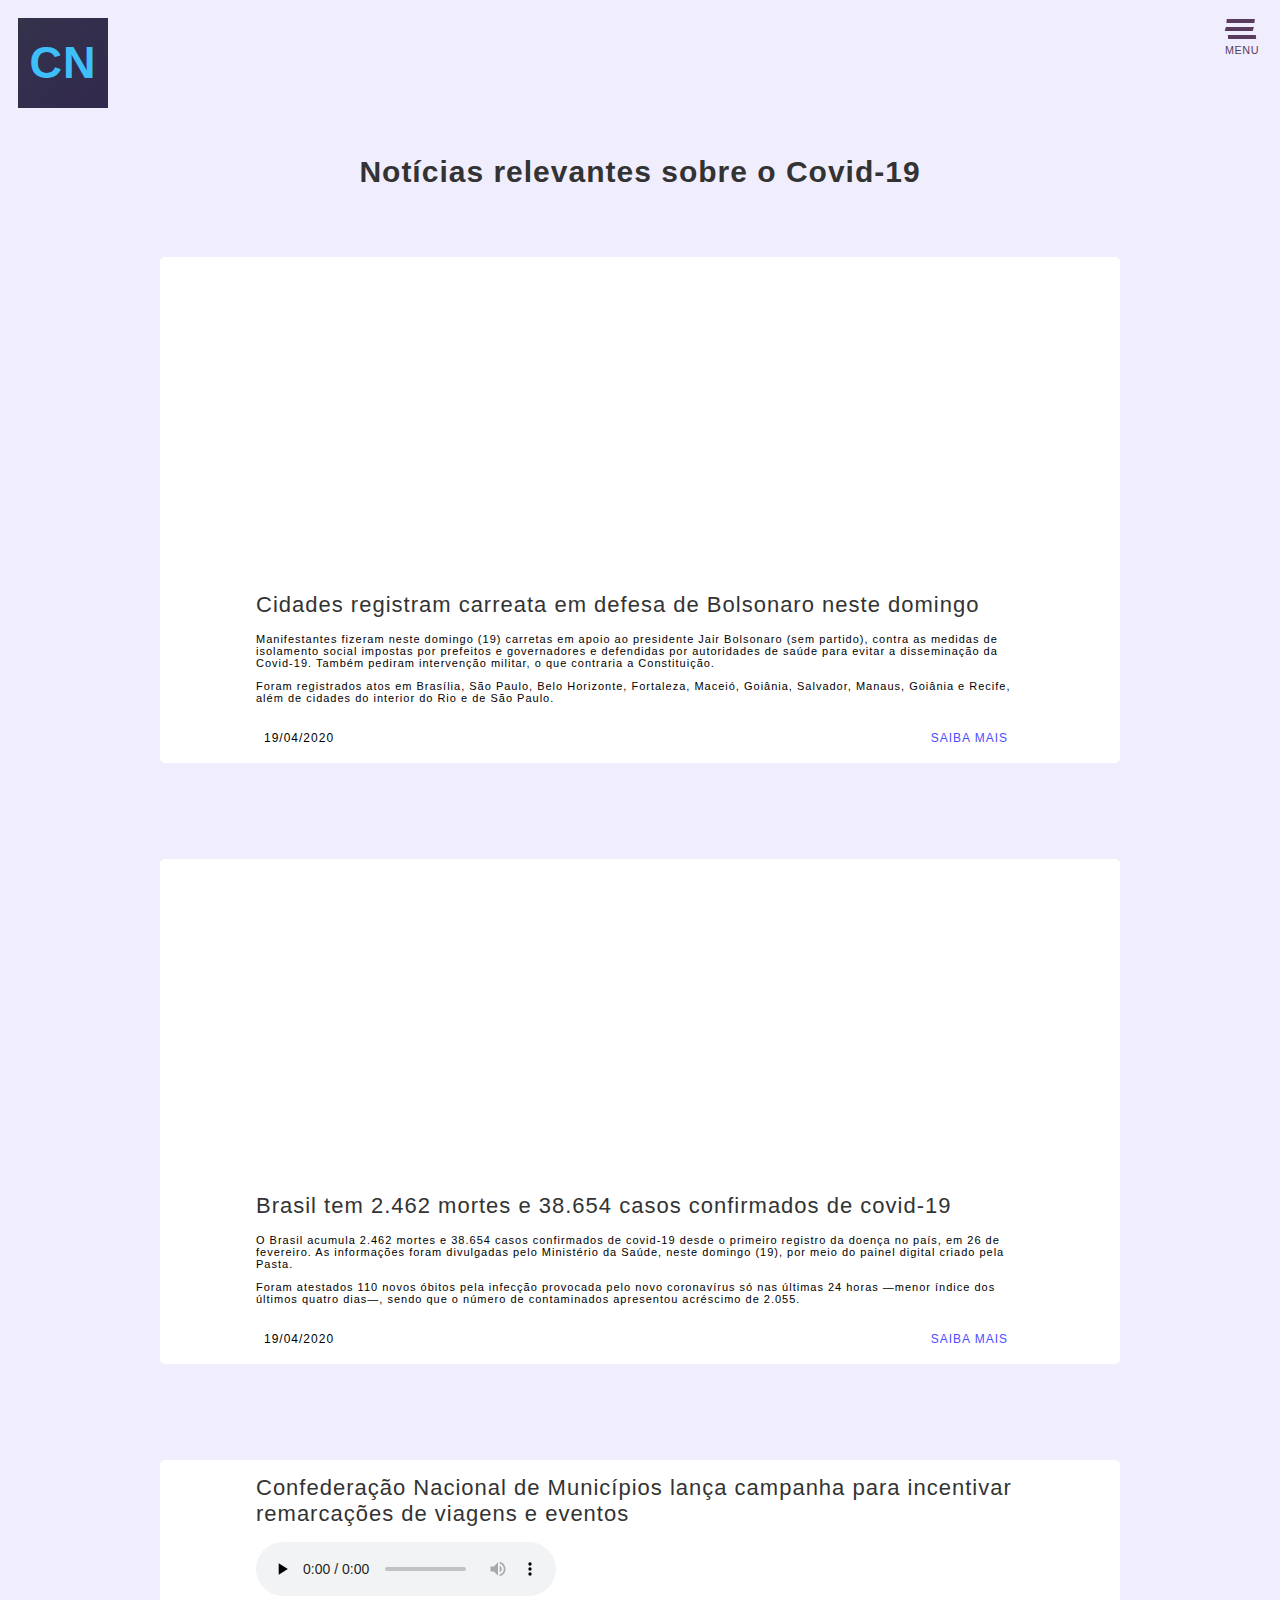
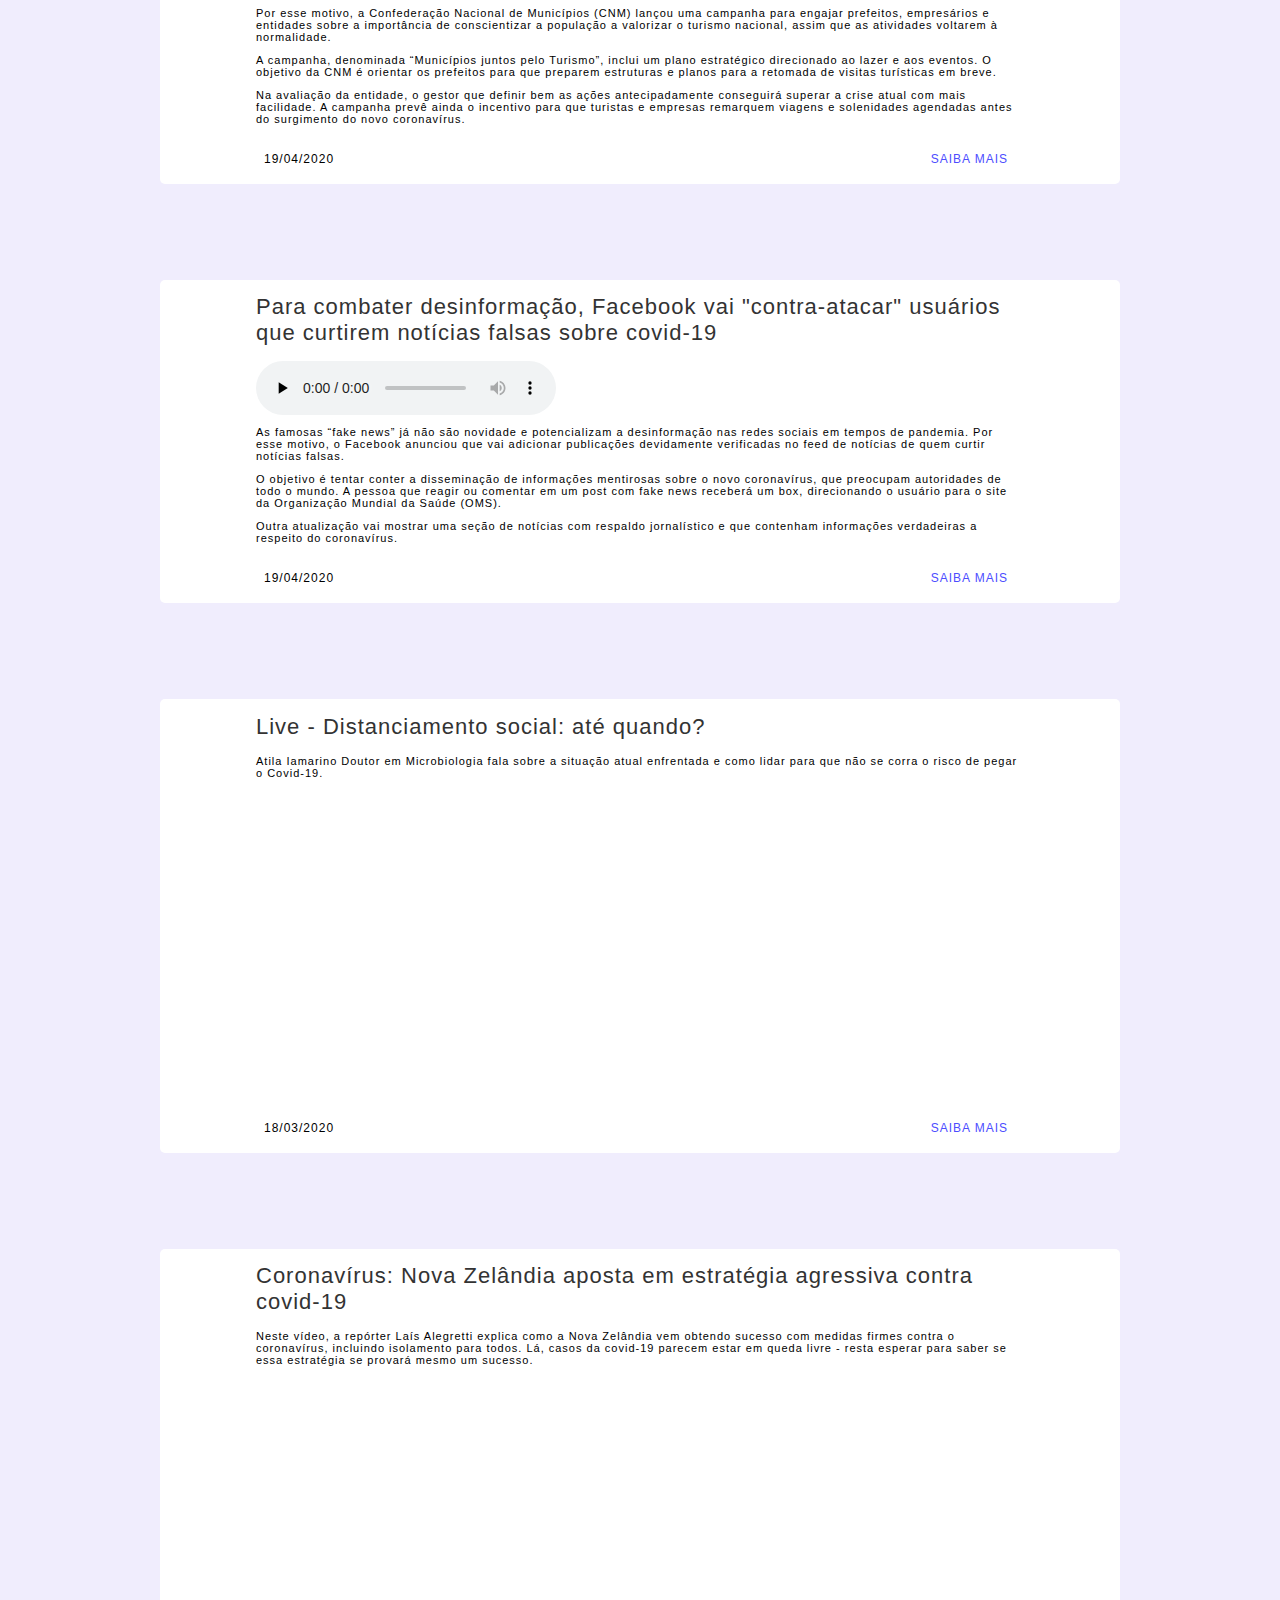
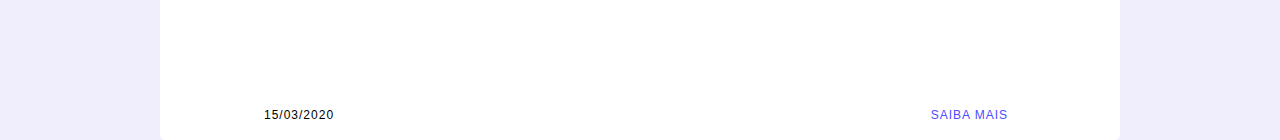
<file: index.html>
<!DOCTYPE html>
<html lang="pt-br">
  <head>
    <meta charset="UTF-8" />
    <meta name="viewport" content="width=device-width, initial-scale=1.0" />
    <title>Notícias do COVID-19</title>
    <link rel="stylesheet" href="css/home.css" />
    <link rel="stylesheet" href="css/default.css">
  </head>
  <body>
    <!-- HEADER -->
    <div class="logo">
      <div id="logocontainer" onclick="fill()">
        <div id="pelogo">CN</div>
      </div>
      <button id="burger" class="open-main-nav">
        <span class="burger"></span>
        <span class="burger-text">Menu</span>
      </button>
      <nav class="main-nav" id="main-nav">
        <ul>
          <li>
            <a href="index.html" class="menu-item">
              <img class="menu-icon" src="assets/images/icons/home.svg" alt="Home" />
              <span>Home</span>
            </a>
          </li>
          <li>
            <a href="about.html" class="menu-item">
              <img class="menu-icon" src="assets/images/icons/about.svg" alt="Sobre" />
              <span>Sobre</span>
            </a>
          </li>
          <li>
            <a href="contact.html" class="menu-item">
              <img
                class="menu-icon"
                src="assets/images/icons/contact.svg"
                alt="Contato"
              />
              <span>Contato</span>
            </a>
          </li>
          <li>
            <a href="more.html" class="menu-item">
              <img
                class="menu-icon"
                src="assets/images/icons/more.svg"
                alt="Saiba Mais"
              />
              <span>Saiba Mais</span>
            </a>
          </li>
        </ul>
      </nav>
    </div>

    <h1 class="title-site">Notícias relevantes sobre o Covid-19</h1>
    
    <!-- CONTENT -->
    <div class="content">
      <div class="blog-container">
        <div class="blog-header">
          <div class="blog-cover-1"></div>
        </div>

        <div class="blog-body">
          <div class="blog-title">
            <h1>
              <a
                target="_blank"
                href="https://g1.globo.com/politica/noticia/2020/04/19/manifestantes-fazem-carreata-em-brasilia-em-apoio-a-bolsonaro.ghtml"
                >Cidades registram carreata em defesa de Bolsonaro neste
                domingo</a
              >
            </h1>
          </div>
          <div class="blog-summary">
            <p>
              Manifestantes fizeram neste domingo (19) carretas em apoio ao
              presidente Jair Bolsonaro (sem partido), contra as medidas de
              isolamento social impostas por prefeitos e governadores e
              defendidas por autoridades de saúde para evitar a disseminação da
              Covid-19. Também pediram intervenção militar, o que contraria a
              Constituição.
            </p>
            <p>
              Foram registrados atos em Brasília, São Paulo, Belo Horizonte,
              Fortaleza, Maceió, Goiânia, Salvador, Manaus, Goiânia e Recife,
              além de cidades do interior do Rio e de São Paulo.
            </p>
          </div>
        </div>

        <div class="blog-footer">
          <ul>
            <li class="published-date">19/04/2020</li>
            <li class="more">
              <a
                target="_blank"
                href="https://g1.globo.com/politica/noticia/2020/04/19/manifestantes-fazem-carreata-em-brasilia-em-apoio-a-bolsonaro.ghtml"
              >
                Saiba Mais</a
              >
            </li>
          </ul>
        </div>
      </div>

      <div class="blog-container">
        <div class="blog-header">
          <div class="blog-cover-2"></div>
        </div>

        <div class="blog-body">
          <div class="blog-title">
            <h1>
              <a
                target="_blank"
                href="https://noticias.r7.com/saude/brasil-tem-2462-mortes-e-38654-casos-confirmados-de-covid-19-19042020"
                >Brasil tem 2.462 mortes e 38.654 casos confirmados de
                covid-19</a
              >
            </h1>
          </div>
          <div class="blog-summary">
            <p>
              O Brasil acumula 2.462 mortes e 38.654 casos confirmados de
              covid-19 desde o primeiro registro da doença no país, em 26 de
              fevereiro. As informações foram divulgadas pelo Ministério da
              Saúde, neste domingo (19), por meio do painel digital criado pela
              Pasta.
            </p>
            <p>
              Foram atestados 110 novos óbitos pela infecção provocada pelo novo
              coronavírus só nas últimas 24 horas —menor índice dos últimos
              quatro dias—, sendo que o número de contaminados apresentou
              acréscimo de 2.055.
            </p>
          </div>
        </div>

        <div class="blog-footer">
          <ul>
            <li class="published-date">19/04/2020</li>
            <li class="more">
              <a
                target="_blank"
                href="https://noticias.r7.com/saude/brasil-tem-2462-mortes-e-38654-casos-confirmados-de-covid-19-19042020"
              >
                Saiba Mais</a
              >
            </li>
          </ul>
        </div>
      </div>

      <div class="blog-container">
        <div class="blog-header"></div>

        <div class="blog-body">
          <div class="blog-title">
            <h1>
              <a
                target="_blank"
                href="https://www.agenciadoradio.com.br/noticias/confederacao-nacional-de-municipios-lanca-campanha-para-incentivar-remarcacoes-de-viagens-e-eventos-pran208607"
                >Confederação Nacional de Municípios lança campanha para
                incentivar remarcações de viagens e eventos</a
              >
            </h1>
          </div>
          <div class="blog-summary">
            <audio
              controls=""
              controlslist="noplay nopause nodownload"
              data-id="17730"
              data-trigger="true"
              preload="none"
              style="display: block;"
            >
              <source src="/assets/audio/news-2.mp3" type="audio/ogg" />
              <source src="/assets/audio/news-2.mp3" type="audio/mpeg" />
            </audio>
            <p>
              Por esse motivo, a Confederação Nacional de Municípios (CNM)
              lançou uma campanha para engajar prefeitos, empresários e
              entidades sobre a importância de conscientizar a população a
              valorizar o turismo nacional, assim que as atividades voltarem à
              normalidade.
            </p>
            <p>
              A campanha, denominada “Municípios juntos pelo Turismo”, inclui um
              plano estratégico direcionado ao lazer e aos eventos. O objetivo
              da CNM é orientar os prefeitos para que preparem estruturas e
              planos para a retomada de visitas turísticas em breve.
            </p>
            <p>
              Na avaliação da entidade, o gestor que definir bem as ações
              antecipadamente conseguirá superar a crise atual com mais
              facilidade. A campanha prevê ainda o incentivo para que turistas e
              empresas remarquem viagens e solenidades agendadas antes do
              surgimento do novo coronavírus.
            </p>
          </div>
        </div>

        <div class="blog-footer">
          <ul>
            <li class="published-date">19/04/2020</li>
            <li class="more">
              <a
                target="_blank"
                href="https://www.agenciadoradio.com.br/noticias/confederacao-nacional-de-municipios-lanca-campanha-para-incentivar-remarcacoes-de-viagens-e-eventos-pran208607"
              >
                Saiba Mais</a
              >
            </li>
          </ul>
        </div>
      </div>

      <div class="blog-container">
        <div class="blog-header"></div>

        <div class="blog-body">
          <div class="blog-title">
            <h1>
              <a
                target="_blank"
                href="https://www.agenciadoradio.com.br/noticias/para-combater-desinformacao-facebook-vai-contra-atacar-usuarios-que-curtirem-noticias-falsas-sobre-covid-19-pran208611"
                >Para combater desinformação, Facebook vai "contra-atacar"
                usuários que curtirem notícias falsas sobre covid-19</a
              >
            </h1>
          </div>
          <div class="blog-summary">
            <audio
              controls=""
              controlslist="noplay nopause nodownload"
              data-id="17730"
              data-trigger="true"
              preload="none"
              style="display: block;"
            >
              <source src="/assets/audio/news-3.mp3" type="audio/ogg" />
              <source src="/assets/audio/news-3.mp3" type="audio/mpeg" />
            </audio>
            <p>
              As famosas “fake news” já não são novidade e potencializam a
              desinformação nas redes sociais em tempos de pandemia. Por esse
              motivo, o Facebook anunciou que vai adicionar publicações
              devidamente verificadas no feed de notícias de quem curtir
              notícias falsas.
            </p>
            <p>
              O objetivo é tentar conter a disseminação de informações
              mentirosas sobre o novo coronavírus, que preocupam autoridades de
              todo o mundo. A pessoa que reagir ou comentar em um post com fake
              news receberá um box, direcionando o usuário para o site da
              Organização Mundial da Saúde (OMS).
            </p>
            <p>
              Outra atualização vai mostrar uma seção de notícias com respaldo
              jornalístico e que contenham informações verdadeiras a respeito do
              coronavírus.
            </p>
          </div>
        </div>

        <div class="blog-footer">
          <ul>
            <li class="published-date">19/04/2020</li>
            <li class="more">
              <a
                target="_blank"
                href="https://www.agenciadoradio.com.br/noticias/para-combater-desinformacao-facebook-vai-contra-atacar-usuarios-que-curtirem-noticias-falsas-sobre-covid-19-pran208611"
              >
                Saiba Mais</a
              >
            </li>
          </ul>
        </div>
      </div>

    <div class="blog-container">
        <div class="blog-header"></div>

        <div class="blog-body">
          <div class="blog-title">
            <h1>
              <a target="_blank" href="https://youtu.be/rPU28Sa9OJw"
                >Live - Distanciamento social: até quando?</a
              >
            </h1>
          </div>
          <div class="blog-summary">
            <p>
              Atila Iamarino Doutor em Microbiologia fala sobre a situação atual
              enfrentada e como lidar para que não se corra o risco de pegar o
              Covid-19.
            </p>
          </div>
        </div>
        <iframe
          class="video"
          width="560" height="315"
          src="https://www.youtube.com/embed/rPU28Sa9OJw"
          frameborder="0"
          allow="accelerometer; autoplay; encrypted-media; gyroscope; picture-in-picture"
          allowfullscreen
        ></iframe>

        <div class="blog-footer">
          <ul>
            <li class="published-date">18/03/2020</li>
            <li class="more">
              <a target="_blank" href="https://youtu.be/rPU28Sa9OJw">
                Saiba Mais</a
              >
            </li>
          </ul>
        </div>
      </div>
    </div>

    <div class="blog-container">
      <div class="blog-header"></div>

      <div class="blog-body">
        <div class="blog-title">
          <h1>
            <a target="_blank" href="https://youtu.be/mn7qUlmbzdM"
              >Coronavírus: Nova Zelândia aposta em estratégia agressiva contra covid-19</a
            >
          </h1>
        </div>
        <div class="blog-summary">
          <p>
            Neste vídeo, a repórter Laís Alegretti explica como a Nova Zelândia vem obtendo sucesso com medidas firmes contra o coronavírus, incluindo isolamento para todos. Lá, casos da covid-19 parecem estar em queda livre - resta esperar para saber se essa estratégia se provará mesmo um sucesso.
          </p>
        </div>
      </div>
      <iframe class="video" width="560" height="315" src="https://www.youtube.com/embed/mn7qUlmbzdM" frameborder="0" allow="accelerometer; autoplay; encrypted-media; gyroscope; picture-in-picture" allowfullscreen></iframe>
      <div class="blog-footer">
        <ul>
          <li class="published-date">15/03/2020</li>
          <li class="more">
            <a target="_blank" href="https://youtu.be/mn7qUlmbzdM">
              Saiba Mais</a
            >
          </li>
        </ul>
      </div>
    </div>
  </div>
  <script src="js/default.js"></script>
  </body>
</html>
</file>
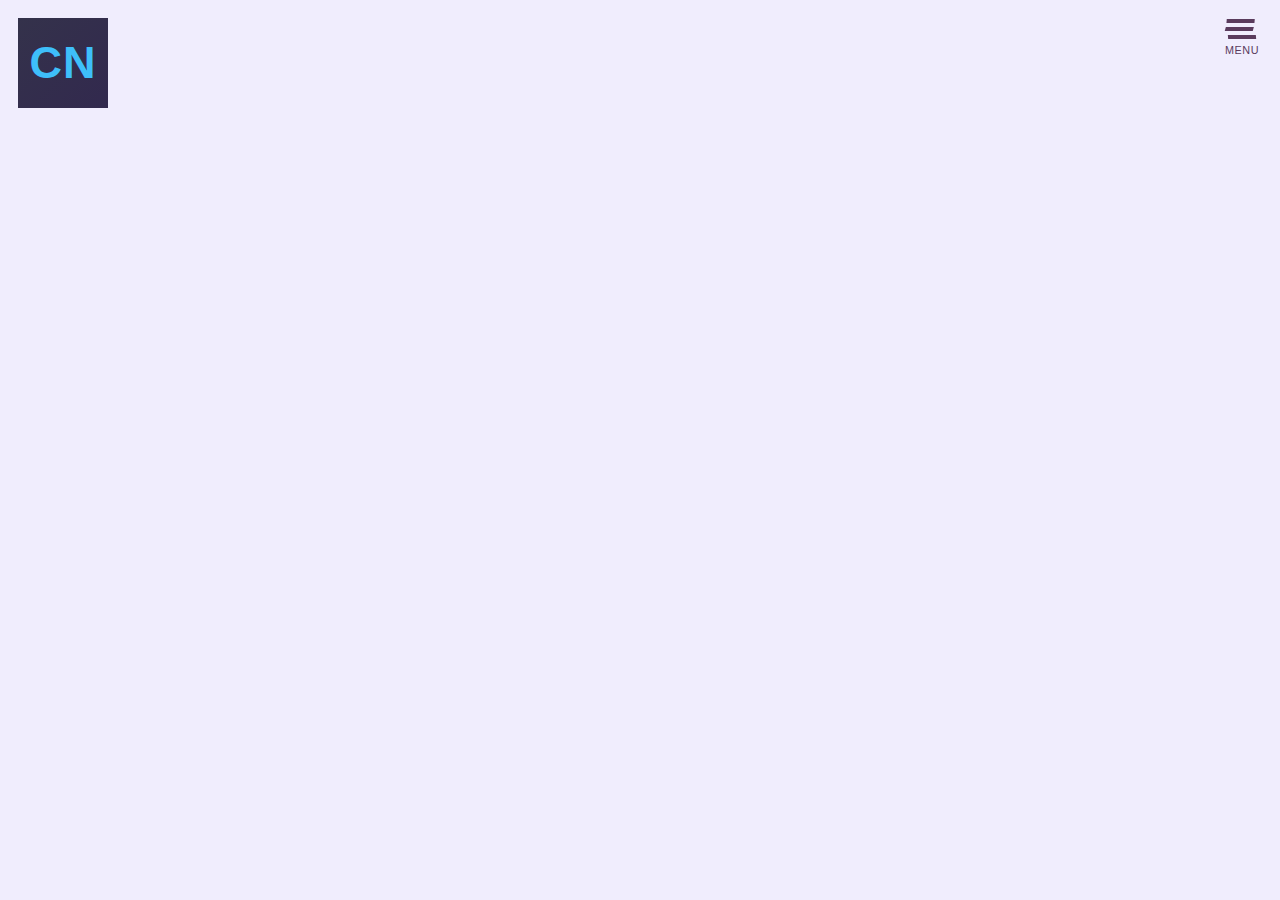
<file: contact.html>
<!DOCTYPE html>
<html lang="en">
  <head>
    <meta charset="UTF-8" />
    <meta name="viewport" content="width=device-width, initial-scale=1.0" />
    <title>Notícias do COVID-19 | Contato</title>
    <link rel="stylesheet" href="css/default.css" />
  </head>
  <body>
    <!-- HEADER -->
    <div class="logo">
      <div id="logocontainer" onclick="fill()">
        <div id="pelogo">CN</div>
      </div>
      <button id="burger" class="open-main-nav">
        <span class="burger"></span>
        <span class="burger-text">Menu</span>
      </button>
      <nav class="main-nav" id="main-nav">
        <ul>
          <li>
            <a href="index.html" class="menu-item">
              <img
                class="menu-icon"
                src="assets/images/icons/home.svg"
                alt="Home"
              />
              <span>Home</span>
            </a>
          </li>
          <li>
            <a href="about.html" class="menu-item">
              <img
                class="menu-icon"
                src="assets/images/icons/about.svg"
                alt="Sobre"
              />
              <span>Sobre</span>
            </a>
          </li>
          <li>
            <a href="contact.html" class="menu-item">
              <img
                class="menu-icon"
                src="assets/images/icons/contact.svg"
                alt="Contato"
              />
              <span>Contato</span>
            </a>
          </li>
          <li>
            <a href="more.html" class="menu-item">
              <img
                class="menu-icon"
                src="assets/images/icons/more.svg"
                alt="Saiba Mais"
              />
              <span>Saiba Mais</span>
            </a>
          </li>
        </ul>
      </nav>
    </div>

    <!-- CONTENT -->
    <!-- www.123formbuilder.com script begins here -->
    <script
      type="text/javascript"
      defer
      src="//www.123formbuilder.com/embed/5401782.js"
      data-role="form"
      data-default-width="650px"
    ></script>
    <!-- www.123formbuilder.com script ends here -->
    <script src="js/default.js"></script>
  </body>
</html>
</file>
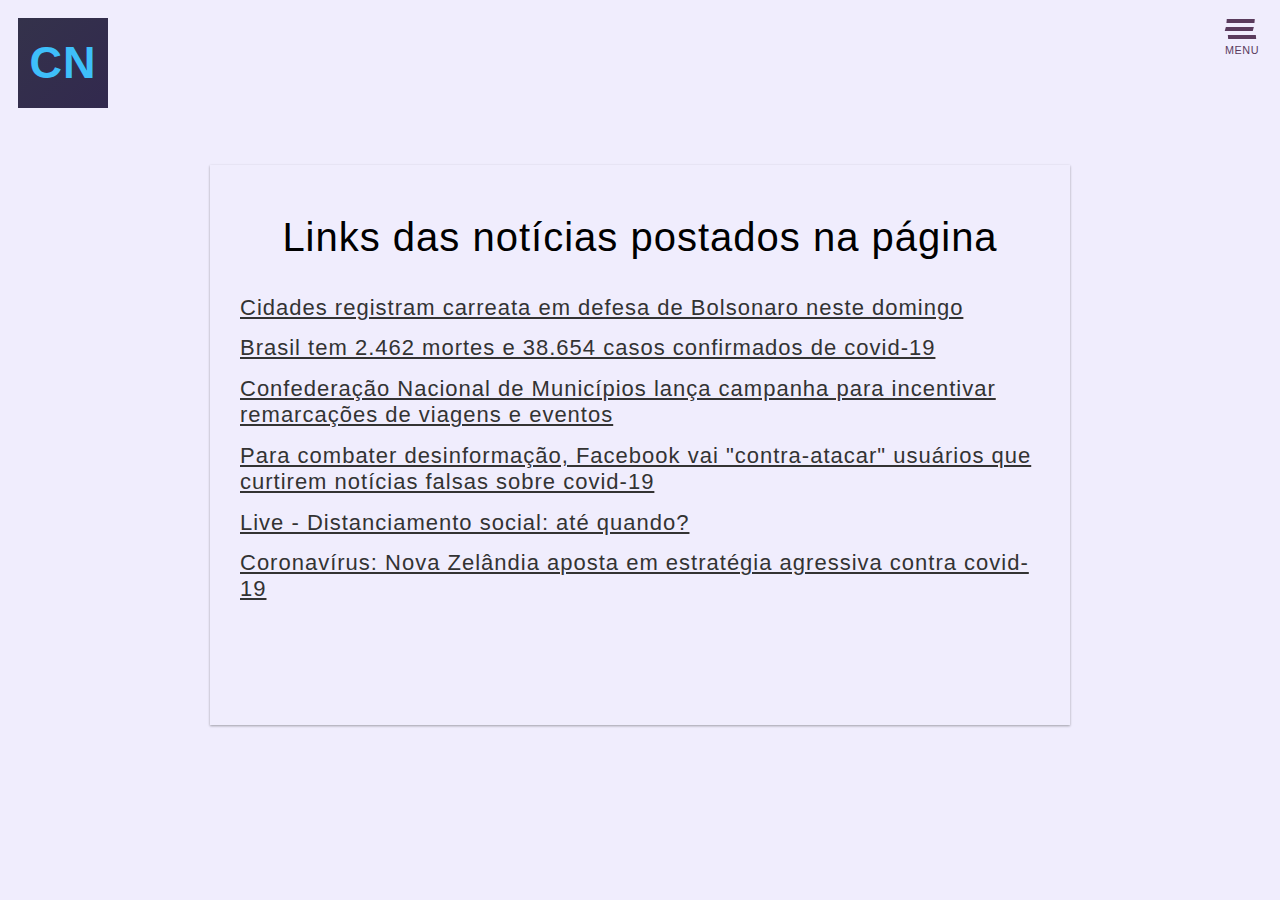
<file: more.html>
<!DOCTYPE html>
<html lang="en">
  <head>
    <meta charset="UTF-8" />
    <meta name="viewport" content="width=device-width, initial-scale=1.0" />
    <title>Notícias do COVID-19 | Saiba Mais</title>
    <link rel="stylesheet" href="css/default.css" />
    <link rel="stylesheet" href="css/more.css" />
  </head>
  <body>
    <!-- HEADER -->
    <div class="logo">
      <div id="logocontainer" onclick="fill()">
        <div id="pelogo">CN</div>
      </div>
      <button id="burger" class="open-main-nav">
        <span class="burger"></span>
        <span class="burger-text">Menu</span>
      </button>
      <nav class="main-nav" id="main-nav">
        <ul>
          <li>
            <a href="index.html" class="menu-item">
              <img
                class="menu-icon"
                src="assets/images/icons/home.svg"
                alt="Home"
              />
              <span>Home</span>
            </a>
          </li>
          <li>
            <a href="about.html" class="menu-item">
              <img
                class="menu-icon"
                src="assets/images/icons/about.svg"
                alt="Sobre"
              />
              <span>Sobre</span>
            </a>
          </li>
          <li>
            <a href="contact.html" class="menu-item">
              <img
                class="menu-icon"
                src="assets/images/icons/contact.svg"
                alt="Contato"
              />
              <span>Contato</span>
            </a>
          </li>
          <li>
            <a href="more.html" class="menu-item">
              <img
                class="menu-icon"
                src="assets/images/icons/more.svg"
                alt="Saiba Mais"
              />
              <span>Saiba Mais</span>
            </a>
          </li>
        </ul>
      </nav>
    </div>

    <!-- CONTENT -->
    <div class="content">
      <div class="card-more">
        <div class="title">
          Links das notícias postados na página
        </div>
        <div class="links">
          <div class="blog-title">
            <h1>
              <a
                target="_blank"
                href="https://g1.globo.com/politica/noticia/2020/04/19/manifestantes-fazem-carreata-em-brasilia-em-apoio-a-bolsonaro.ghtml"
                >Cidades registram carreata em defesa de Bolsonaro neste
                domingo</a
              >
            </h1>
          </div>
          <div class="blog-title">
            <h1>
              <a
                target="_blank"
                href="https://noticias.r7.com/saude/brasil-tem-2462-mortes-e-38654-casos-confirmados-de-covid-19-19042020"
                >Brasil tem 2.462 mortes e 38.654 casos confirmados de
                covid-19</a
              >
            </h1>
          </div>
          <div class="blog-title">
            <h1>
              <a
                target="_blank"
                href="https://www.agenciadoradio.com.br/noticias/confederacao-nacional-de-municipios-lanca-campanha-para-incentivar-remarcacoes-de-viagens-e-eventos-pran208607"
                >Confederação Nacional de Municípios lança campanha para
                incentivar remarcações de viagens e eventos</a
              >
            </h1>
          </div>
          <div class="blog-title">
            <h1>
              <a
                target="_blank"
                href="https://www.agenciadoradio.com.br/noticias/para-combater-desinformacao-facebook-vai-contra-atacar-usuarios-que-curtirem-noticias-falsas-sobre-covid-19-pran208611"
                >Para combater desinformação, Facebook vai "contra-atacar"
                usuários que curtirem notícias falsas sobre covid-19</a
              >
            </h1>
          </div>
          <div class="blog-title">
            <h1>
              <a target="_blank" href="https://youtu.be/rPU28Sa9OJw"
                >Live - Distanciamento social: até quando?</a
              >
            </h1>
          </div>
          <div class="blog-title">
            <h1>
              <a target="_blank" href="https://youtu.be/mn7qUlmbzdM"
                >Coronavírus: Nova Zelândia aposta em estratégia agressiva
                contra covid-19</a
              >
            </h1>
          </div>
        </div>
      </div>
    </div>
    <script src="js/default.js"></script>
  </body>
</html>
</file>
<file: css/home.css>
/* GENERIC */
body {
  margin: 0;
  width: 100%;
  height: 100vh;
  font-family: "Poppins", sans-serif;
  font-size: 11px;
  letter-spacing: 1px;
  background: #f0edfd;
}

.title-site {
  font-weight: 800;
  font-family: "adelle-sans", sans-serif;
  text-align: center;
  font-size: 30px;
  color: #333;
}

/* NEWS */
.content {
  display: flex;
  justify-self: center;
  flex-wrap: wrap;
}
.blog-container {
  background: #fff;
  border-radius: 5px;
  box-shadow: hsla(0, 0, 0, 0.2) 0 4px 2px -2px;
  font-family: "adelle-sans", sans-serif;
  font-weight: 100;
  margin: 48px auto;
  width: 60rem;
  display: flex;
  flex-direction: column;
}

.blog-container a {
  color: #4d4dff;
  text-decoration: none;
  transition: 0.25s ease;
}

.blog-container a:hover {
  border-color: #ff4d4d;
  color: #ff4d4d;
}

.blog-cover-1 {
  background: url("https://s2.glbimg.com/dNeNgaJg1qmkkEBHu9nKKV8EB2A=/0x0:1280x720/1000x0/smart/filters:strip_icc()/i.s3.glbimg.com/v1/AUTH_59edd422c0c84a879bd37670ae4f538a/internal_photos/bs/2020/N/Q/fIifyBRRmfJBMo8Pm3wQ/carreata-bsb1.jpeg");
  background-size: cover;
  border-radius: 5px 5px 0 0;
  height: 20rem;
  box-shadow: inset hsla(0, 0, 0, 0.2) 0 64px 64px 16px;
}

.blog-cover-2 {
  background: url("https://img.r7.com/images/coronavirusreuters1704-19042020132242042?dimensions=660x360");
  background-size: cover;
  border-radius: 5px 5px 0 0;
  height: 20rem;
  box-shadow: inset hsla(0, 0, 0, 0.2) 0 64px 64px 16px;
}

.blog-body {
  margin: 0 auto;
  width: 80%;
}

.blog-title h1 a {
  color: #333;
  font-weight: 100;
}

.blog-summary p {
  color: lighten(#333, 10%);
}

.blog-footer {
  border-top: 1px solid lighten(#333, 70%);
  margin: 0 auto;
  padding-bottom: 0.125rem;
  width: 80%;
}
.blog-footer ul {
  list-style: none;
  display: flex;
  flex: row wrap;
  justify-content: flex-end;
  padding-left: 0;
}
.blog-footer li:first-child {
  margin-right: auto;
}
.blog-footer li + li {
  margin-left: 0.5rem;
}
.blog-footer li {
  color: lighten(#333, 40%);
  font-size: 0.75rem;
  height: 1.5rem;
  letter-spacing: 1px;
  line-height: 1.5rem;
  text-align: center;
  text-transform: uppercase;
  position: relative;
  white-space: nowrap;
}

.more {
  margin-right: 1rem;
}

.published-date {
  border: 1px solid lighten(#333, 40%);
  border-radius: 3px;
  padding: 0 0.5rem;
}

.video {
  margin: auto;
}
</file>
<file: css/default.css>
body {
  margin: 0;
  width: 100%;
  height: 100vh;
  font-family: "Poppins", sans-serif;
  font-size: 11px;
  letter-spacing: 1px;
  background: #f0edfd;
}

/* HEADER */
.main-nav {
  position: absolute;
  top: 0;
  right: 0;
  left: 0;
  bottom: 0;
  text-align: center;
  background: #fff;
  opacity: 0;
  z-index: -1;
  visibility: hidden;
  transition: all 0.375s;
}

.main-nav.is-open {
  opacity: 1;
  z-index: 100;
  visibility: visible;
}

/* Yellow band effect */
.main-nav::before {
  content: "";
  position: absolute;
  top: 0;
  bottom: 0;
  left: 0;
  right: -15px;
  background: #00b0ff;
  transform-origin: 0 0;
  transform: skew(-14deg) translateX(-120%);
  transition: all 0.275s 0.1s;
}

.main-nav.is-open::before {
  transform: skew(-14deg) translateX(0);
}

/* Skewing effect on menu links */
.main-nav ul {
  display: inline-flex;
  flex-direction: column;
  height: 93%; /* Should be 100%, but we have a notice message :D */
  align-items: flex-end;
  justify-content: center;
  transform: translateX(-18%) skew(-16deg);
}

.main-nav li {
  display: block;
  margin: 0.5rem 0;
  text-align: right;
  transform: skew(16deg);
}

/* Apparition effect on links */
.main-nav a {
  opacity: 0;
  transform: translateY(-10px);
}

.main-nav.is-open a {
  opacity: 1;
  transform: translateY(0);
}
.main-nav li:nth-child(1) a {
  transition: all 275ms 175ms;
}
.main-nav li:nth-child(2) a {
  transition: all 275ms 225ms;
}
.main-nav li:nth-child(3) a {
  transition: all 275ms 275ms;
}
.main-nav li:nth-child(4) a {
  transition: all 275ms 325ms;
}
.main-nav li:nth-child(5) a {
  transition: all 275ms 375ms;
}

/* Decoration */
.main-nav ul,
.main-nav li {
  list-style: none;
  padding: 0;
}
.main-nav a {
  display: block;
  padding: 12px 0;
  color: #5a3b5d;
  font-size: 1.4em;
  text-decoration: none;
  font-weight: bold;
}

.open-main-nav {
  position: absolute;
  top: 15px;
  padding-top: 20px;
  right: 15px;
  z-index: 1000;
  background: none;
  border: 0;
  cursor: pointer;
}
.open-main-nav:focus {
  outline: none;
}
.burger {
  position: relative;
  display: block;
  width: 28px;
  height: 4px;
  margin: 0 auto;
  background: #5a3b5d;
  transform: skew(5deg);
  transition: all 0.275s;
}

.burger:after,
.burger:before {
  content: "";
  display: block;
  height: 100%;
  background: #5a3b5d;
  transition: all 0.275s;
}

.burger:after {
  transform: translateY(-12px) translateX(-2px) skew(-20deg);
}

.burger:before {
  transform: translateY(-16px) skew(-10deg);
}

/* Toggle State part */
.is-open .burger {
  transform: skew(5deg) translateY(-8px) rotate(-45deg);
}

.is-open .burger:before {
  transform: translateY(0px) skew(-10deg) rotate(75deg);
}

.is-open .burger:after {
  transform: translateY(-12px) translateX(10px) skew(-20deg);
  opacity: 0;
}

/* MENU Text part */

.burger-text {
  display: block;
  font-size: 0.675rem;
  letter-spacing: 0.05em;
  margin-top: 0.5em;
  text-transform: uppercase;
  font-weight: 500;
  text-align: center;
  color: #5a3b5d;
}

#logocontainer {
  width: 15vh;
  height: 15vh;
  overflow: hidden;
  transition: background-color 500ms;
  cursor: pointer;
}

#pelogo {
  display: block;
  position: absolute;
  left: 2vh;
  top: 2vh;
  width: 10vh;
  height: 10vh;
  background: #34324b;
  background: -moz-linear-gradient(-45deg, #34324b 0%, #32294e 100%);
  background: -webkit-linear-gradient(-45deg, #34324b 0%, #32294e 100%);
  background: linear-gradient(135deg, #34324b 0%, #32294e 100%);
  background-size: contain;
  font-family: Trebuchet MS, sans-serif;
  font-size: 5vh;
  font-weight: bold;
  color: #3ebffa;
  text-align: center;
  line-height: 10vh;
}
</file>
<file: css/more.css>
.content {
  display: flex;
  justify-content: center;
}

.card-more {
  display: flex;
  flex-direction: column;
  align-items: center;
  width: 800px;
  height: 500px;
  margin: 30px;
  padding: 30px;
  box-shadow: 0 1px 3px rgba(0, 0, 0, 0.12), 0 1px 2px rgba(0, 0, 0, 0.24);
}

.title {
  font-size: 40px;
  font-weight: 500;
  margin: 20px 0;
}

.blog-title h1 a {
  color: #333;
  font-weight: 100;
}
</file>
